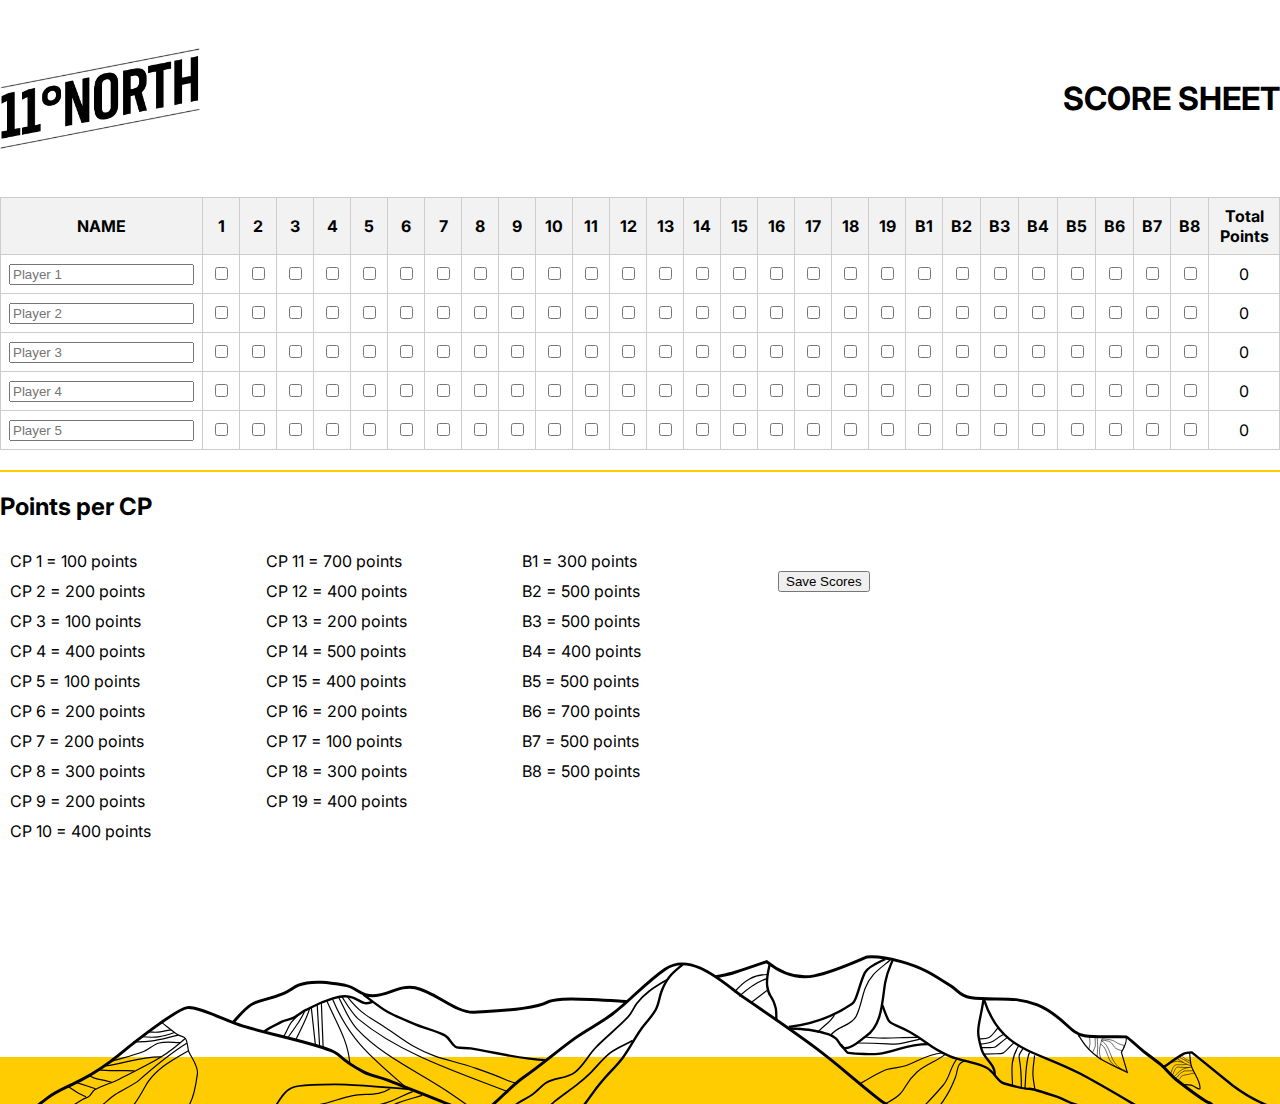
<file: 11N-Score-Sheet.html>
<!DOCTYPE html>
<html lang="en">
<head>
    <meta charset="UTF-8">
    <meta name="viewport" content="width=device-width, initial-scale=1.0">
    <title>11N Score Sheet</title>

    <link rel="preconnect" href="https://fonts.googleapis.com">
    <link rel="preconnect" href="https://fonts.gstatic.com" crossorigin>
    <link href="https://fonts.googleapis.com/css2?family=Inter:ital,opsz,wght@0,14..32,100..900;1,14..32,100..900&family=Space+Grotesk:wght@300..700&display=swap" rel="stylesheet">
    <link rel="stylesheet" href="main.css">
    <style>
        
    </style>
</head>
<body>
    <main>
        <div id="modal-wrapper">
            <div id="modal" style="display:none; position:fixed; top:50%; left:50%; transform:translate(-50%, -50%); background:#fff; border:1px solid #ccc; padding:20px; z-index:1000;">
                <p id="modal-message"></p>
                <button onclick="closeModal()"></button>
            </div>
            
            <div id="overlay" style="display:none; position:fixed; top:0; left:0; width:100%; height:100%; background:rgba(0,0,0,0.5); z-index:999;"></div>
        </div>

        <!-- Site head -->
        <header id="site-head">
            <img id="logo" src="images/11N-text-logo.png" alt="11°North Logo">
            <h1>SCORE SHEET</h1>
        </header>
        
        <table>
            <thead>
                <tr>
                    <th>NAME</th>
                    <th>1</th>
                    <th>2</th>
                    <th>3</th>
                    <th>4</th>
                    <th>5</th>
                    <th>6</th>
                    <th>7</th>
                    <th>8</th>
                    <th>9</th>
                    <th>10</th>
                    <th>11</th>
                    <th>12</th>
                    <th>13</th>
                    <th>14</th>
                    <th>15</th>
                    <th>16</th>
                    <th>17</th>
                    <th>18</th>
                    <th>19</th>
                    <th>B1</th>
                    <th>B2</th>
                    <th>B3</th>
                    <th>B4</th>
                    <th>B5</th>
                    <th>B6</th>
                    <th>B7</th>
                    <th>B8</th>
                    <th>Total Points</th>
                </tr>
            </thead>
            <tbody>
                <tr>
                    <td><input type="text" class="player-name" placeholder="Player 1"></td>
                    <td><input type="checkbox" onclick="calculateTotal(this, 100, 1)"></td>
                    <td><input type="checkbox" onclick="calculateTotal(this, 200, 1)"></td>
                    <td><input type="checkbox" onclick="calculateTotal(this, 100, 1)"></td>
                    <td><input type="checkbox" onclick="calculateTotal(this, 400, 1)"></td>
                    <td><input type="checkbox" onclick="calculateTotal(this, 100, 1)"></td>
                    <td><input type="checkbox" onclick="calculateTotal(this, 200, 1)"></td>
                    <td><input type="checkbox" onclick="calculateTotal(this, 200, 1)"></td>
                    <td><input type="checkbox" onclick="calculateTotal(this, 300, 1)"></td>
                    <td><input type="checkbox" onclick="calculateTotal(this, 200, 1)"></td>
                    <td><input type="checkbox" onclick="calculateTotal(this, 400, 1)"></td>
                    <td><input type="checkbox" onclick="calculateTotal(this, 700, 1)"></td>
                    <td><input type="checkbox" onclick="calculateTotal(this, 400, 1)"></td>
                    <td><input type="checkbox" onclick="calculateTotal(this, 200, 1)"></td>
                    <td><input type="checkbox" onclick="calculateTotal(this, 500, 1)"></td>
                    <td><input type="checkbox" onclick="calculateTotal(this, 400, 1)"></td>
                    <td><input type="checkbox" onclick="calculateTotal(this, 200, 1)"></td>
                    <td><input type="checkbox" onclick="calculateTotal(this, 100, 1)"></td>
                    <td><input type="checkbox" onclick="calculateTotal(this, 300, 1)"></td>
                    <td><input type="checkbox" onclick="calculateTotal(this, 400, 1)"></td>
                    <td><input type="checkbox" onclick="calculateTotal(this, 300, 1)"></td>
                    <td><input type="checkbox" onclick="calculateTotal(this, 500, 1)"></td>
                    <td><input type="checkbox" onclick="calculateTotal(this, 500, 1)"></td>
                    <td><input type="checkbox" onclick="calculateTotal(this, 400, 1)"></td>
                    <td><input type="checkbox" onclick="calculateTotal(this, 500, 1)"></td>
                    <td><input type="checkbox" onclick="calculateTotal(this, 700, 1)"></td>
                    <td><input type="checkbox" onclick="calculateTotal(this, 500, 1)"></td>
                    <td><input type="checkbox" onclick="calculateTotal(this, 500, 1)"></td>
                    <td class="total" id="total-1">0</td>
                </tr>
                <tr>
                    <td><input type="text"  class="player-name"placeholder="Player 2"></td>
                    <td><input type="checkbox" onclick="calculateTotal(this, 100, 2)"></td>
                    <td><input type="checkbox" onclick="calculateTotal(this, 200, 2)"></td>
                    <td><input type="checkbox" onclick="calculateTotal(this, 100, 2)"></td>
                    <td><input type="checkbox" onclick="calculateTotal(this, 400, 2)"></td>
                    <td><input type="checkbox" onclick="calculateTotal(this, 100, 2)"></td>
                    <td><input type="checkbox" onclick="calculateTotal(this, 200, 2)"></td>
                    <td><input type="checkbox" onclick="calculateTotal(this, 200, 2)"></td>
                    <td><input type="checkbox" onclick="calculateTotal(this, 300, 2)"></td>
                    <td><input type="checkbox" onclick="calculateTotal(this, 200, 2)"></td>
                    <td><input type="checkbox" onclick="calculateTotal(this, 400, 2)"></td>
                    <td><input type="checkbox" onclick="calculateTotal(this, 700, 2)"></td>
                    <td><input type="checkbox" onclick="calculateTotal(this, 400, 2)"></td>
                    <td><input type="checkbox" onclick="calculateTotal(this, 200, 2)"></td>
                    <td><input type="checkbox" onclick="calculateTotal(this, 500, 2)"></td>
                    <td><input type="checkbox" onclick="calculateTotal(this, 400, 2)"></td>
                    <td><input type="checkbox" onclick="calculateTotal(this, 200, 2)"></td>
                    <td><input type="checkbox" onclick="calculateTotal(this, 100, 2)"></td>
                    <td><input type="checkbox" onclick="calculateTotal(this, 300, 2)"></td>
                    <td><input type="checkbox" onclick="calculateTotal(this, 400, 2)"></td>
                    <td><input type="checkbox" onclick="calculateTotal(this, 300, 2)"></td>
                    <td><input type="checkbox" onclick="calculateTotal(this, 500, 2)"></td>
                    <td><input type="checkbox" onclick="calculateTotal(this, 500, 2)"></td>
                    <td><input type="checkbox" onclick="calculateTotal(this, 400, 2)"></td>
                    <td><input type="checkbox" onclick="calculateTotal(this, 500, 2)"></td>
                    <td><input type="checkbox" onclick="calculateTotal(this, 700, 2)"></td>
                    <td><input type="checkbox" onclick="calculateTotal(this, 500, 2)"></td>
                    <td><input type="checkbox" onclick="calculateTotal(this, 500, 2)"></td>
                    <td class="total" id="total-2">0</td>
                </tr>
                <tr>
                    <td><input type="text"  class="player-name"placeholder="Player 3"></td>
                    <td><input type="checkbox" onclick="calculateTotal(this, 100, 3)"></td>
                    <td><input type="checkbox" onclick="calculateTotal(this, 200, 3)"></td>
                    <td><input type="checkbox" onclick="calculateTotal(this, 100, 3)"></td>
                    <td><input type="checkbox" onclick="calculateTotal(this, 400, 3)"></td>
                    <td><input type="checkbox" onclick="calculateTotal(this, 100, 3)"></td>
                    <td><input type="checkbox" onclick="calculateTotal(this, 200, 3)"></td>
                    <td><input type="checkbox" onclick="calculateTotal(this, 200, 3)"></td>
                    <td><input type="checkbox" onclick="calculateTotal(this, 300, 3)"></td>
                    <td><input type="checkbox" onclick="calculateTotal(this, 200, 3)"></td>
                    <td><input type="checkbox" onclick="calculateTotal(this, 400, 3)"></td>
                    <td><input type="checkbox" onclick="calculateTotal(this, 700, 3)"></td>
                    <td><input type="checkbox" onclick="calculateTotal(this, 400, 3)"></td>
                    <td><input type="checkbox" onclick="calculateTotal(this, 200, 3)"></td>
                    <td><input type="checkbox" onclick="calculateTotal(this, 500, 3)"></td>
                    <td><input type="checkbox" onclick="calculateTotal(this, 400, 3)"></td>
                    <td><input type="checkbox" onclick="calculateTotal(this, 200, 3)"></td>
                    <td><input type="checkbox" onclick="calculateTotal(this, 100, 3)"></td>
                    <td><input type="checkbox" onclick="calculateTotal(this, 300, 3)"></td>
                    <td><input type="checkbox" onclick="calculateTotal(this, 400, 3)"></td>
                    <td><input type="checkbox" onclick="calculateTotal(this, 300, 3)"></td>
                    <td><input type="checkbox" onclick="calculateTotal(this, 500, 3)"></td>
                    <td><input type="checkbox" onclick="calculateTotal(this, 500, 3)"></td>
                    <td><input type="checkbox" onclick="calculateTotal(this, 400, 3)"></td>
                    <td><input type="checkbox" onclick="calculateTotal(this, 500, 3)"></td>
                    <td><input type="checkbox" onclick="calculateTotal(this, 700, 3)"></td>
                    <td><input type="checkbox" onclick="calculateTotal(this, 500, 3)"></td>
                    <td><input type="checkbox" onclick="calculateTotal(this, 500, 3)"></td>
                    <td class="total" id="total-3">0</td>
                </tr>
                <tr>
                    <td><input type="text"  class="player-name"placeholder="Player 4"></td>
                    <td><input type="checkbox" onclick="calculateTotal(this, 100, 4)"></td>
                    <td><input type="checkbox" onclick="calculateTotal(this, 200, 4)"></td>
                    <td><input type="checkbox" onclick="calculateTotal(this, 100, 4)"></td>
                    <td><input type="checkbox" onclick="calculateTotal(this, 400, 4)"></td>
                    <td><input type="checkbox" onclick="calculateTotal(this, 100, 4)"></td>
                    <td><input type="checkbox" onclick="calculateTotal(this, 200, 4)"></td>
                    <td><input type="checkbox" onclick="calculateTotal(this, 200, 4)"></td>
                    <td><input type="checkbox" onclick="calculateTotal(this, 300, 4)"></td>
                    <td><input type="checkbox" onclick="calculateTotal(this, 200, 4)"></td>
                    <td><input type="checkbox" onclick="calculateTotal(this, 400, 4)"></td>
                    <td><input type="checkbox" onclick="calculateTotal(this, 700, 4)"></td>
                    <td><input type="checkbox" onclick="calculateTotal(this, 400, 4)"></td>
                    <td><input type="checkbox" onclick="calculateTotal(this, 200, 4)"></td>
                    <td><input type="checkbox" onclick="calculateTotal(this, 500, 4)"></td>
                    <td><input type="checkbox" onclick="calculateTotal(this, 400, 4)"></td>
                    <td><input type="checkbox" onclick="calculateTotal(this, 200, 4)"></td>
                    <td><input type="checkbox" onclick="calculateTotal(this, 100, 4)"></td>
                    <td><input type="checkbox" onclick="calculateTotal(this, 300, 4)"></td>
                    <td><input type="checkbox" onclick="calculateTotal(this, 400, 4)"></td>
                    <td><input type="checkbox" onclick="calculateTotal(this, 300, 4)"></td>
                    <td><input type="checkbox" onclick="calculateTotal(this, 500, 4)"></td>
                    <td><input type="checkbox" onclick="calculateTotal(this, 500, 4)"></td>
                    <td><input type="checkbox" onclick="calculateTotal(this, 400, 4)"></td>
                    <td><input type="checkbox" onclick="calculateTotal(this, 500, 4)"></td>
                    <td><input type="checkbox" onclick="calculateTotal(this, 700, 4)"></td>
                    <td><input type="checkbox" onclick="calculateTotal(this, 500, 4)"></td>
                    <td><input type="checkbox" onclick="calculateTotal(this, 500, 4)"></td>
                    <td class="total" id="total-4">0</td>
                </tr>
                <tr>
                    <td><input type="text"  class="player-name"placeholder="Player 5"></td>
                    <td><input type="checkbox" onclick="calculateTotal(this, 100, 5)"></td>
                    <td><input type="checkbox" onclick="calculateTotal(this, 200, 5)"></td>
                    <td><input type="checkbox" onclick="calculateTotal(this, 100, 5)"></td>
                    <td><input type="checkbox" onclick="calculateTotal(this, 400, 5)"></td>
                    <td><input type="checkbox" onclick="calculateTotal(this, 100, 5)"></td>
                    <td><input type="checkbox" onclick="calculateTotal(this, 200, 5)"></td>
                    <td><input type="checkbox" onclick="calculateTotal(this, 200, 5)"></td>
                    <td><input type="checkbox" onclick="calculateTotal(this, 300, 5)"></td>
                    <td><input type="checkbox" onclick="calculateTotal(this, 200, 5)"></td>
                    <td><input type="checkbox" onclick="calculateTotal(this, 400, 5)"></td>
                    <td><input type="checkbox" onclick="calculateTotal(this, 700, 5)"></td>
                    <td><input type="checkbox" onclick="calculateTotal(this, 400, 5)"></td>
                    <td><input type="checkbox" onclick="calculateTotal(this, 200, 5)"></td>
                    <td><input type="checkbox" onclick="calculateTotal(this, 500, 5)"></td>
                    <td><input type="checkbox" onclick="calculateTotal(this, 400, 5)"></td>
                    <td><input type="checkbox" onclick="calculateTotal(this, 200, 5)"></td>
                    <td><input type="checkbox" onclick="calculateTotal(this, 100, 5)"></td>
                    <td><input type="checkbox" onclick="calculateTotal(this, 300, 5)"></td>
                    <td><input type="checkbox" onclick="calculateTotal(this, 400, 5)"></td>
                    <td><input type="checkbox" onclick="calculateTotal(this, 300, 5)"></td>
                    <td><input type="checkbox" onclick="calculateTotal(this, 500, 5)"></td>
                    <td><input type="checkbox" onclick="calculateTotal(this, 500, 5)"></td>
                    <td><input type="checkbox" onclick="calculateTotal(this, 400, 5)"></td>
                    <td><input type="checkbox" onclick="calculateTotal(this, 500, 5)"></td>
                    <td><input type="checkbox" onclick="calculateTotal(this, 700, 5)"></td>
                    <td><input type="checkbox" onclick="calculateTotal(this, 500, 5)"></td>
                    <td><input type="checkbox" onclick="calculateTotal(this, 500, 5)"></td>
                    <td class="total" id="total-5">0</td>
                </tr>
            </tbody>
        </table>
        
        <hr>
        
        <section>
            <h2>Points per CP</h2>
            <div class="container">
                <div class="column">
                    <div class="cp-item">CP 1 = 100 points</div>
                    <div class="cp-item">CP 2 = 200 points</div>
                    <div class="cp-item">CP 3 = 100 points</div>
                    <div class="cp-item">CP 4 = 400 points</div>
                    <div class="cp-item">CP 5 = 100 points</div>
                    <div class="cp-item">CP 6 = 200 points</div>
                    <div class="cp-item">CP 7 = 200 points</div>
                    <div class="cp-item">CP 8 = 300 points</div>
                    <div class="cp-item">CP 9 = 200 points</div>
                    <div class="cp-item">CP 10 = 400 points</div>
                </div>
                <div class="column">
                    <div class="cp-item">CP 11 = 700 points</div>
                    <div class="cp-item">CP 12 = 400 points</div>
                    <div class="cp-item">CP 13 = 200 points</div>
                    <div class="cp-item">CP 14 = 500 points</div>
                    <div class="cp-item">CP 15 = 400 points</div>
                    <div class="cp-item">CP 16 = 200 points</div>
                    <div class="cp-item">CP 17 = 100 points</div>
                    <div class="cp-item">CP 18 = 300 points</div>
                    <div class="cp-item">CP 19 = 400 points</div>
                </div>
                <div class="column">
                    <div class="cp-item">B1 = 300 points</div>
                    <div class="cp-item">B2 = 500 points</div>
                    <div class="cp-item">B3 = 500 points</div>
                    <div class="cp-item">B4 = 400 points</div>
                    <div class="cp-item">B5 = 500 points</div>
                    <div class="cp-item">B6 = 700 points</div>
                    <div class="cp-item">B7 = 500 points</div>
                    <div class="cp-item">B8 = 500 points</div>
                </div>
                <div class="column">
                <button id="saveBtn" onclick="saveScores()">Save Scores</button>
                </div>
            </div>
        </section>

        <footer id="site-foot">
            <div class="decorative-square"></div>
            <img src="images/Tacloban-Ridgeline.svg" alt="">
        </footer>
    </main>

    <script>
    function calculateTotal(checkbox, points, player) {
        const totalCell = document.getElementById(`total-${player}`);
        let currentTotal = parseInt(totalCell.innerText);

        if (checkbox.checked) {
            currentTotal += points;
        } else {
            currentTotal -= points;
        }

        totalCell.innerText = currentTotal;
    }
    
    function saveScores() {
    const confirmSave = confirm("Do you want to save the scores?");

    if (confirmSave) {
        const players = [];
        const rows = document.querySelectorAll('tbody tr');

        rows.forEach(row => {
            const playerName = row.querySelector('.player-name').value;
            const totalPoints = row.querySelector('.total').innerText;
            const checkboxes = row.querySelectorAll('input[type="checkbox"]');
            const checkedCPs = Array.from(checkboxes).map(cb => cb.checked);

            players.push({
                name: playerName,
                total: totalPoints,
                checks: checkedCPs
            });
        });

        localStorage.setItem('orienteeringScores', JSON.stringify(players));
        showModal('Save Successful!');
    } else {
        showModal('Save Canceled!');
    }
}

function loadScores() {
    const players = JSON.parse(localStorage.getItem('orienteeringScores'));
    
    if (players) {
        const rows = document.querySelectorAll('tbody tr');

        rows.forEach((row, index) => {
            const player = players[index];
            if (player) {
                row.querySelector('.player-name').value = player.name;
                const totalCell = row.querySelector('.total');

                // Reset to 0 then recalculate
                let totalPoints = 0;

                const checkboxes = row.querySelectorAll('input[type="checkbox"]');
                checkboxes.forEach((checkbox, cbIndex) => {
                    checkbox.checked = player.checks[cbIndex];
                    if (checkbox.checked) {
                        const pointsArray = [100, 200, 100, 400, 100, 200, 200, 300, 200, 400, 700, 400, 200, 500, 400, 200, 100, 300, 400];
                        totalPoints += pointsArray[cbIndex]; // Add corresponding points
                    }
                });

                totalCell.innerText = totalPoints;
            }
        });
        
        showModal('Scores loaded!');
    } else {
        showModal('No saved scores found.'); 
    }
}

function showModal(message) {
    document.getElementById('modal-message').innerText = message; 
    document.getElementById('modal').style.display = 'block';
    document.getElementById('overlay').style.display = 'block';


    setTimeout(closeModal, 900);
}

function closeModal() {
    document.getElementById('modal').style.display = 'none';
    document.getElementById('overlay').style.display = 'none';
}
document.addEventListener('DOMContentLoaded', loadScores);
    </script>

</body>
</html>
</file>
<file: main.css>
:root {
    --dirt-yellow: #ffcc01;
}

html {
    font-family: 'Inter', sans-serif;
    font-size: 16px;
}

body {
    margin: 0;
    padding: 0;
}

table {
    width: 100%;
    border-collapse: collapse;
}

th, td {
    border: 1px solid #ccc;
    padding: 8px;
    text-align: center;
}

th {
    background-color: #f2f2f2;
}

hr {
    border: none;
    height: 2px; 
    background-color: var(--dirt-yellow); 
    margin: 20px 0; 
}
section {
    padding: 0px;
}

main {
    max-width: 1300px;
    margin: auto;
}



.container { display: flex; }
.column { width: 20%; padding: 10px; box-sizing: border-box; }
.cp-item { margin-bottom: 10px; 

}

#site-head {
    display: flex;
    justify-content: space-between;
    align-items: center;
    padding: 3em 0;

    #logo {
        max-width: 200px;
    }
}

#site-foot {
    overflow: hidden;

    img {
        width: 100%;
        display: block;
        position: relative;
        bottom: -44px;
        z-index: 1;
    }

    .decorative-square {
        height: 50px;
        width: 100%;
        position: relative;
        background-color: var(--dirt-yellow);
        bottom: -196px;
    }
}

#modal-wrapper {
    display: none;
}

#saveBtn {
    margin-top: 20px;
}
</file>
